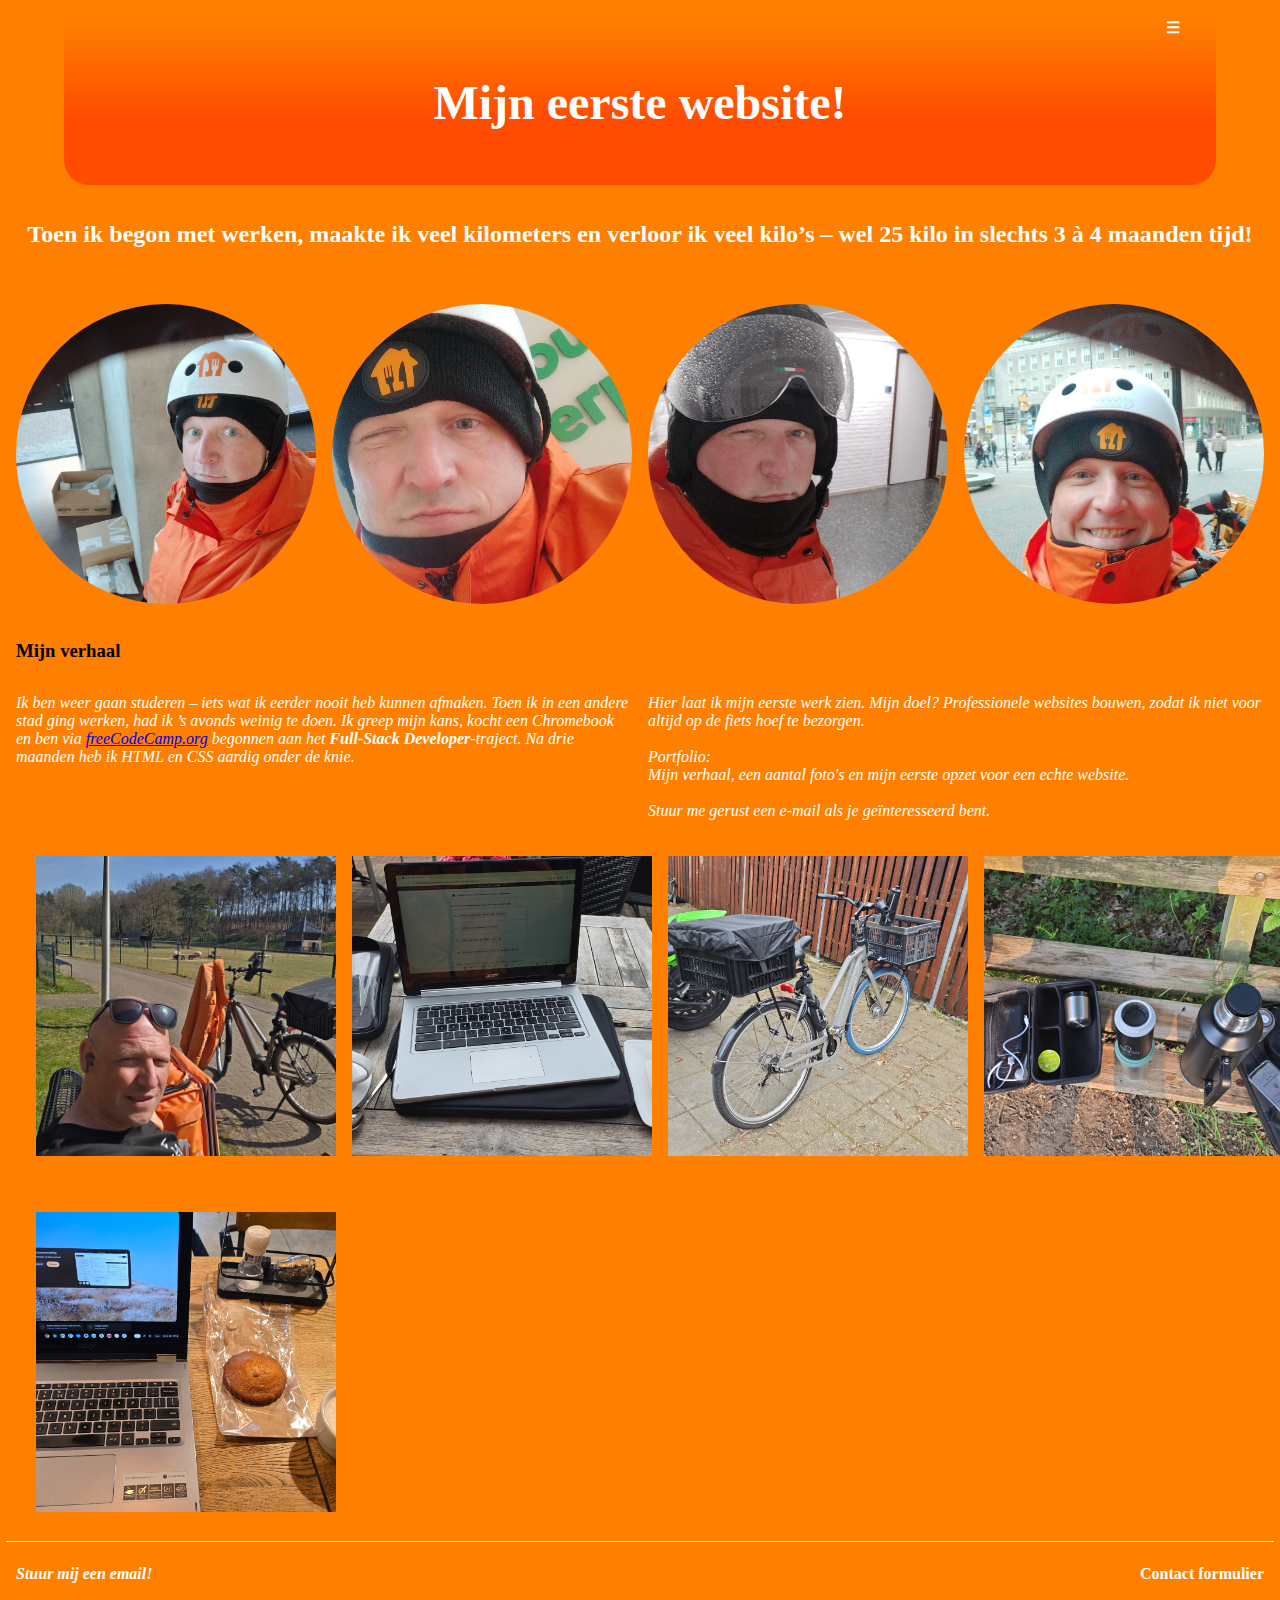
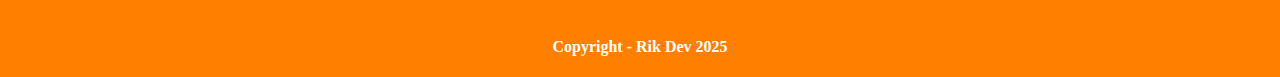
<file: index.html>
<!DOCTYPE html>
<html lang="nl">
  <head>
    <meta charset="utf-8">
    <meta name="viewport" content="width=device-width, initial-scale=1.0">
    <link rel="stylesheet" href="styles.css">
    <title>Mijn eerste echte website!</title>
  </head>
  <body>
    <header>
      <h1>Mijn eerste website!</h1>
      <div class="hamburgermenu">&#9776;</div>
    </header>
    <main>
      <h2>Toen ik begon met werken, maakte ik veel kilometers en verloor ik veel kilo’s – wel 25 kilo in slechts 3 à 4 maanden tijd!</h2>
      <div class="gridcontainer1">
        <img src="foto1.jpg" alt="Rik aan het werk">
        <img src="foto2.jpeg" alt="Rik knipoog">
        <img src="foto3.jpeg" alt="Rik met scooterhelm op, natte helm">
        <img src="foto4.jpeg" alt="Rik lacht">
      </div>
      
<h3 class="tekstheader">Mijn verhaal</h3>
      <div class="tekstcontainer">

<article class="deel deel-links">
  Ik ben weer gaan studeren – iets wat ik eerder nooit heb kunnen afmaken.  
  Toen ik in een andere stad ging werken, had ik ’s avonds weinig te doen.  
  Ik greep mijn kans, kocht een Chromebook en ben via
  <a href="https://www.freecodecamp.org" target="_blank" rel="noopener">freeCodeCamp.org</a>
  begonnen aan het <strong>Full-Stack Developer</strong>-traject. 
  Na drie maanden heb ik HTML en CSS aardig onder de knie.
</article>
<article class="deel deel-rechts">
  Hier laat ik mijn eerste werk zien.  
  Mijn doel? Professionele websites bouwen, zodat ik niet voor altijd op de fiets hoef te bezorgen.<br><br>
  Portfolio:<br>Mijn verhaal, een aantal foto's en mijn eerste opzet voor een echte website.<br><br>
  Stuur me gerust een e-mail als je geïnteresseerd bent.
</article>
      </div>
      <div class="gridcontainer2">
        <img src="foto10.jpg" alt="Rik aan het studeren, fiets op achtergrond">
        <img src="foto11.jpeg" alt="Laptop">
        <img src="foto9.jpeg" alt="Fiets van thuisbezorgd.nl met kratjes">
        <img src="foto13.jpeg" alt="apparaat en heet water kan.">
        <img src="foto14.jpeg" alt="Rik aan het studeren, je ziet laptop met koekje ernaast">
      </div>
    </main>
    <hr>
    <footer>
      <div class="footer-left">
        <address>
          <a href="mailto:rikDev1986@gmail.com">Stuur mij een email!</a>
        </address>
      </div>
      <div class="footer-right">
        <nav>
        <a href="#contact.html" target="_blank">Contact formulier</a>
        </nav>
      </div>
      <div class="footer-center">
  <p>
    Copyright - Rik Dev 2025
  </p>
</div>
    </footer>
  </body>
</html>
</file>
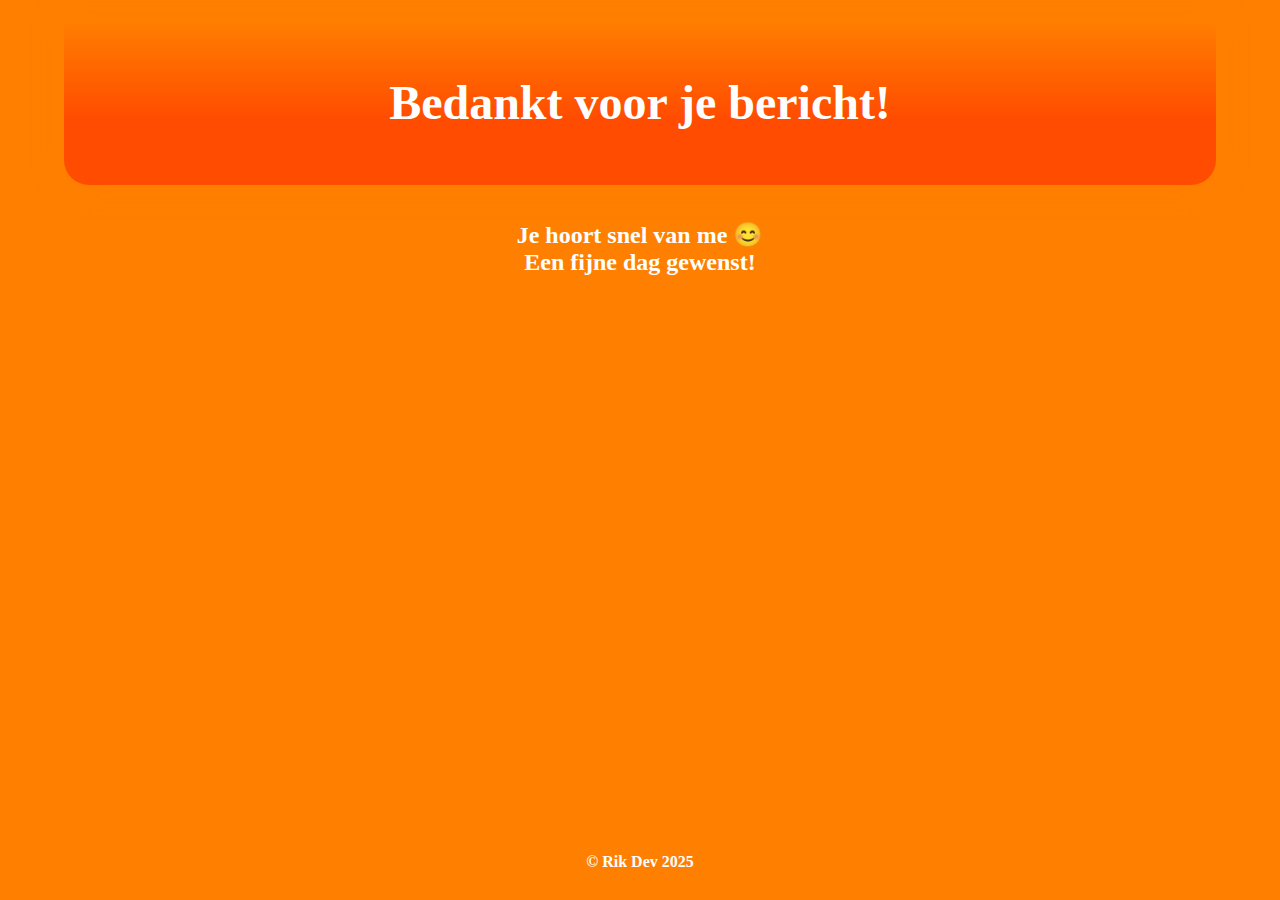
<file: bedankt.html>
<!DOCTYPE html>
<html lang="nl">
  <head>
    <meta charset="UTF-8">
    <meta name="viewport" content="width=device-width, initial-scale=1.0">
    <title>Bedankt!</title>
    <link rel="stylesheet" href="styles.css">
  </head>
  <body>
    <header>
      <h1>Bedankt voor je bericht!</h1>
    </header>
    <main>
      <h2 class="tekstheader">Je hoort snel van me 😊<br>Een fijne dag gewenst!</h2>
    </main>
    <footer>
      <p class="footer-center">© Rik Dev 2025</p>
    </footer>
  </body>
</html>
</file>
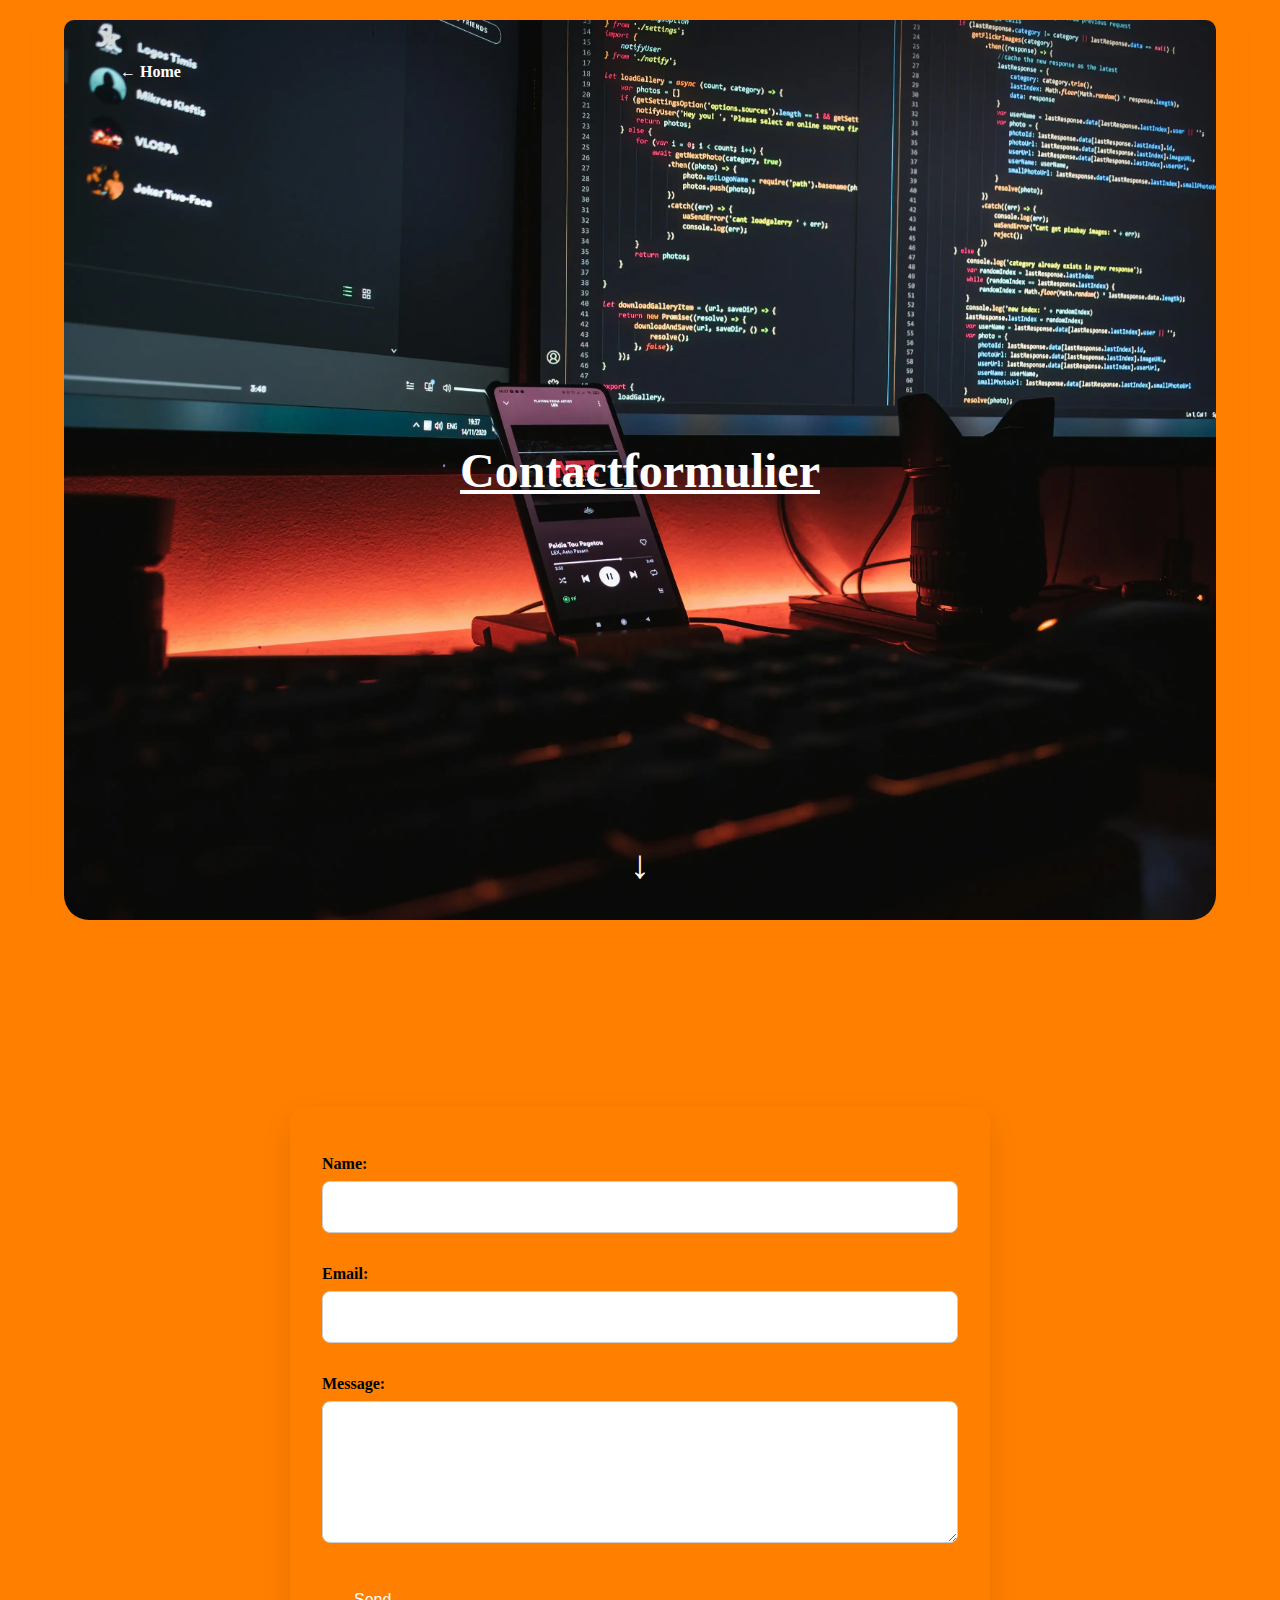
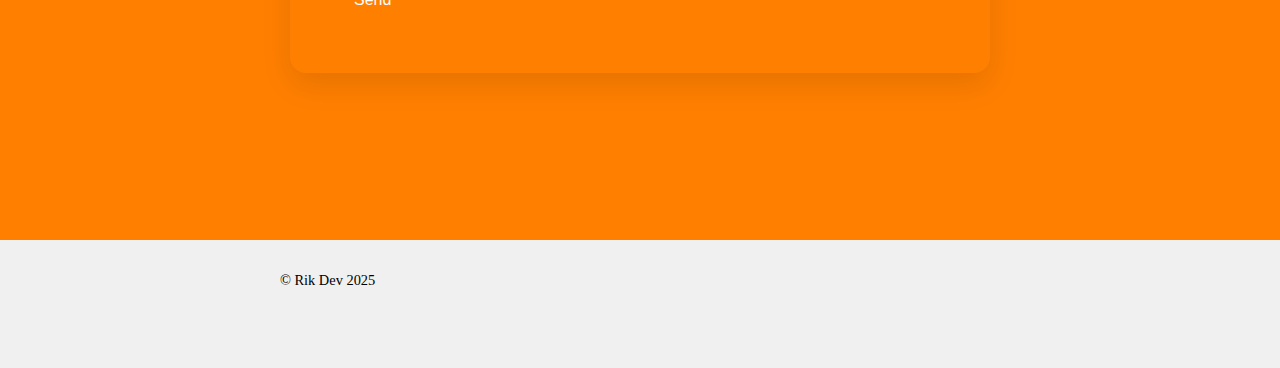
<file: contact.html>
<!DOCTYPE html>
<html lang="nl">
  <head>
    <meta charset="UTF-8" />
    <meta name="viewport" content="width=device-width, initial-scale=1.0" />
    <title>Contact | Rikwebs</title>
    <link rel="stylesheet" href="styles.css" />
    <style>
      .arrow-down {
        position: absolute;
        bottom: 2rem;
        left: 50%;
        transform: translateX(-50%);
        font-size: 2.5rem;
        color: white;
        cursor: pointer;
        animation: bounce 2s infinite;
        z-index: 10;
      }

      @keyframes bounce {
        0%, 100% { transform: translate(-50%, 0); }
        50% { transform: translate(-50%, 10px); }
      }

      .hero h1 {
        cursor: pointer;
        text-decoration: underline;
      }

      .main-nav {
        position: absolute;
        left: 2rem;
        top: 2rem;
        z-index: 11;
      }

      .hero-btn {
        display: inline-block;
        background: linear-gradient(to right, var(--primary), var(--accent));
        color: white;
        padding: 0.7rem 1.5rem;
        border-radius: 8px;
        font-weight: bold;
        font-size: 1rem;
        text-decoration: none;
        transition: all 0.3s ease;
      }

      .hero-btn:hover {
        background: linear-gradient(to right, var(--accent), var(--primary));
        transform: translateY(-2px);
      }

      .contact-wrapper {
        display: flex;
        align-items: center;
        justify-content: center;
        min-height: 100vh;
        padding: 2rem 1rem;
      }

      .contact-form {
        background-color: var(--white);
        padding: 3rem 2rem;
        border-radius: 16px;
        box-shadow: 0 12px 30px rgba(0, 0, 0, 0.1);
        max-width: 700px;
        width: 100%;
        display: flex;
        flex-direction: column;
        gap: 2rem;
      }

      .contact-form .form-group {
        display: flex;
        flex-direction: column;
      }

      .contact-form label {
        font-weight: bold;
        margin-bottom: 0.5rem;
        color: var(--text-light);
      }

      .contact-form input,
      .contact-form textarea {
        padding: 1rem;
        font-size: 1rem;
        border: 1px solid #ccc;
        border-radius: 8px;
        width: 100%;
        resize: vertical;
      }

      .contact-form button {
        align-self: flex-start;
        background: linear-gradient(to right, var(--primary), var(--accent));
        color: white;
        padding: 1rem 2rem;
        border: none;
        border-radius: 8px;
        font-size: 1rem;
        cursor: pointer;
        transition: background 0.3s ease;
      }

      .contact-form button:hover {
        background: linear-gradient(to right, var(--accent), var(--primary));
      }

      footer {
        text-align: center;
        padding: 2rem 1rem;
        font-size: 0.9rem;
        color: var(--text-light);
        background-color: #f0f0f0;
      }
    </style>
  </head>
  <body>
    <header class="hero" style="background-image: url('header_desktop.webp'); background-size: cover; background-position: center; height: 100vh; position: relative; text-align: center; color: white;">
      <nav class="main-nav">
        <a href="index.html" class="hero-btn">← Home</a>
      </nav>

      <div class="hero-content">
        <h1 onclick="document.getElementById('formulier').scrollIntoView({ behavior: 'smooth' })">
          Contactformulier
        </h1>
      </div>

      <div class="arrow-down" onclick="document.getElementById('formulier').scrollIntoView({ behavior: 'smooth' })">
        ↓
      </div>
    </header>

    <main id="formulier" class="contact-wrapper">
      <form action="https://formspree.io/f/mdkzlzjd" method="POST" class="contact-form">
        <noscript>
  <input type="hidden" name="_redirect" value="bedankt.html" />
</noscript>

        <div class="form-group">
          <label for="naam" class="lang-nl">Naam:</label>
          <label for="naam" class="lang-en">Name:</label>
          <input type="text" id="naam" name="naam" required />
        </div>

        <div class="form-group">
          <label for="email" class="lang-nl">E-mail:</label>
          <label for="email" class="lang-en">Email:</label>
          <input type="email" id="email" name="email" required />
        </div>

        <div class="form-group">
          <label for="bericht" class="lang-nl">Bericht:</label>
          <label for="bericht" class="lang-en">Message:</label>
          <textarea id="bericht" name="bericht" rows="6" required></textarea>
        </div>

        <button type="submit" class="lang lang-nl">Verstuur</button>
        <button type="submit" class="lang lang-en">Send</button>
      </form>
    </main>

    <footer>
      <p>&copy; Rik Dev 2025</p>
    </footer>

    <script>
      const nl = document.querySelectorAll(".lang-nl");
      const en = document.querySelectorAll(".lang-en");
      const isEnglish = navigator.language.startsWith("en");
      nl.forEach(el => el.style.display = isEnglish ? "none" : "block");
      en.forEach(el => el.style.display = isEnglish ? "block" : "none");
    </script>
    <script>
  const form = document.querySelector("form");

  form.addEventListener("submit", function (e) {
    e.preventDefault(); // voorkom standaard gedrag

    const data = new FormData(form);

    fetch(form.action, {
      method: form.method,
      body: data,
      headers: {
        'Accept': 'application/json'
      }
    }).then(response => {
      if (response.ok) {
        window.location.href = "bedankt.html";
      } else {
        alert("Er ging iets mis. Probeer het opnieuw.");
      }
    }).catch(error => {
      alert("Netwerkfout. Controleer je verbinding.");
    });
  });
</script>
  </body>
</html>
</file>
<file: styles.css>
*,
*::before,
*::after {
  box-sizing: border-box;
  padding: 0; 
  margin: 0; 
}

:root {
  --maincolor1: rgba(255, 127, 0, 1);
}


body {
  min-height: 100vh;
  display: flex;
  flex-direction: column;
  background-color: var(--maincolor1);
}

header {
  display: flex;
  justify-content: center;
  align-items: center;
  background-image: linear-gradient(360deg, rgba(255, 00, 00, 0.4) 40%, var(--maincolor1));
  width: 90vw;
  aspect-ratio: 7 / 1; 
  box-shadow: 0 0 20px 10px var(--maincolor1);
  border-radius: 0.2rem;
  margin: 20px auto;
  border-top-left-radius: 10px;
  border-top-right-radius: 10px;
  border-bottom-right-radius: 25px;
  border-bottom-left-radius: 25px;
}

header h1 {
  text-align: center;
  font-size: clamp(1rem, 4vw, 3rem);
  margin: 0;
  padding: clamp(5px, 2vw, 15px);
  width: 100%;
  color: #FFF;
  top: auto;
}



.gridcontainer1 {
  display: grid;
  grid-template-columns: repeat(auto-fit, minmax(150px, 300px));
  justify-content: center;
  width: 100vw;
  height: auto;
  gap: 1rem;
  margin-top: 20px;
  margin-left: -20px;
}

.gridcontainer1 img {
  aspect-ratio: 1 / 1;
  object-fit: cover;
  width: 100%;
  border-radius: 50%;
  margin: 20px;
  
}

div.hamburgermenu {
  position: absolute;
  top: clamp(5px, 2vh, 20px);
  right: clamp(8px, 10vw, 100px);
  z-index: 10;
  color: white;
  font-weight: bold;
  
}


h2 {
  margin: 0;
  color: white;
  text-align: center;
  padding: clamp(0.5rem, 1.6vw, 1rem);

}

.tekstcontainer {
 display: flex;
 gap: 1rem;
 flex-wrap: wrap;
 color: white;
 font-style: italic;
 justify-content: center;
 padding: 1rem;
 
}

.deel {
  flex: 1 1 45%;
  
}

h3 {
  padding: 1rem;
  text-align: justify;
}

footer {
  display: grid;
  grid-template-areas:
    "left right"
    "center center";
  grid-template-columns: 1fr 1fr;
  gap: 0.1rem;
  color: white;
  height: clamp(50px, 10vw, 200px);
  margin: 0;
  padding: 1rem;
  bottom: 0;
  margin-top: auto;
}

.footer-left {
  grid-area: left;
  text-align: left;
  grid-column: 1; 
  grid-row: 1;
  font-weight: bold;
}

.footer-center {
  grid-area: center;
  text-align: center;
  grid-column: 1 / -1; 
  grid-row: 2; 
  font-weight: bold;
  margin-top: 50px;
}

.footer-right {
  grid-area: right;
  text-align: right;
  grid-column: 2;
  grid-row: 1;
  font-weight: bold;
}

hr {
  margin: clamp(0.1rem, 1vw, 0.4rem);
  padding: 0.1rem;
  border-top: 0;
  border-left: 0;
  border-right: 0;
  border-bottom: 1px solid white;
}

.gridcontainer2 {
  display: grid;
  grid-template-columns: repeat(auto-fit, minmax(150px, 300px));
  justify-content: center;
  width: 100vw;
  height: auto;
  gap: 1rem;
  margin: auto;
}

.gridcontainer2 img {
  aspect-ratio: 1 / 1;
  object-fit: cover;
  width: 100%;
  margin: 20px;
}

footer a {
  text-decoration: none;
  color: white;
}
</file>
